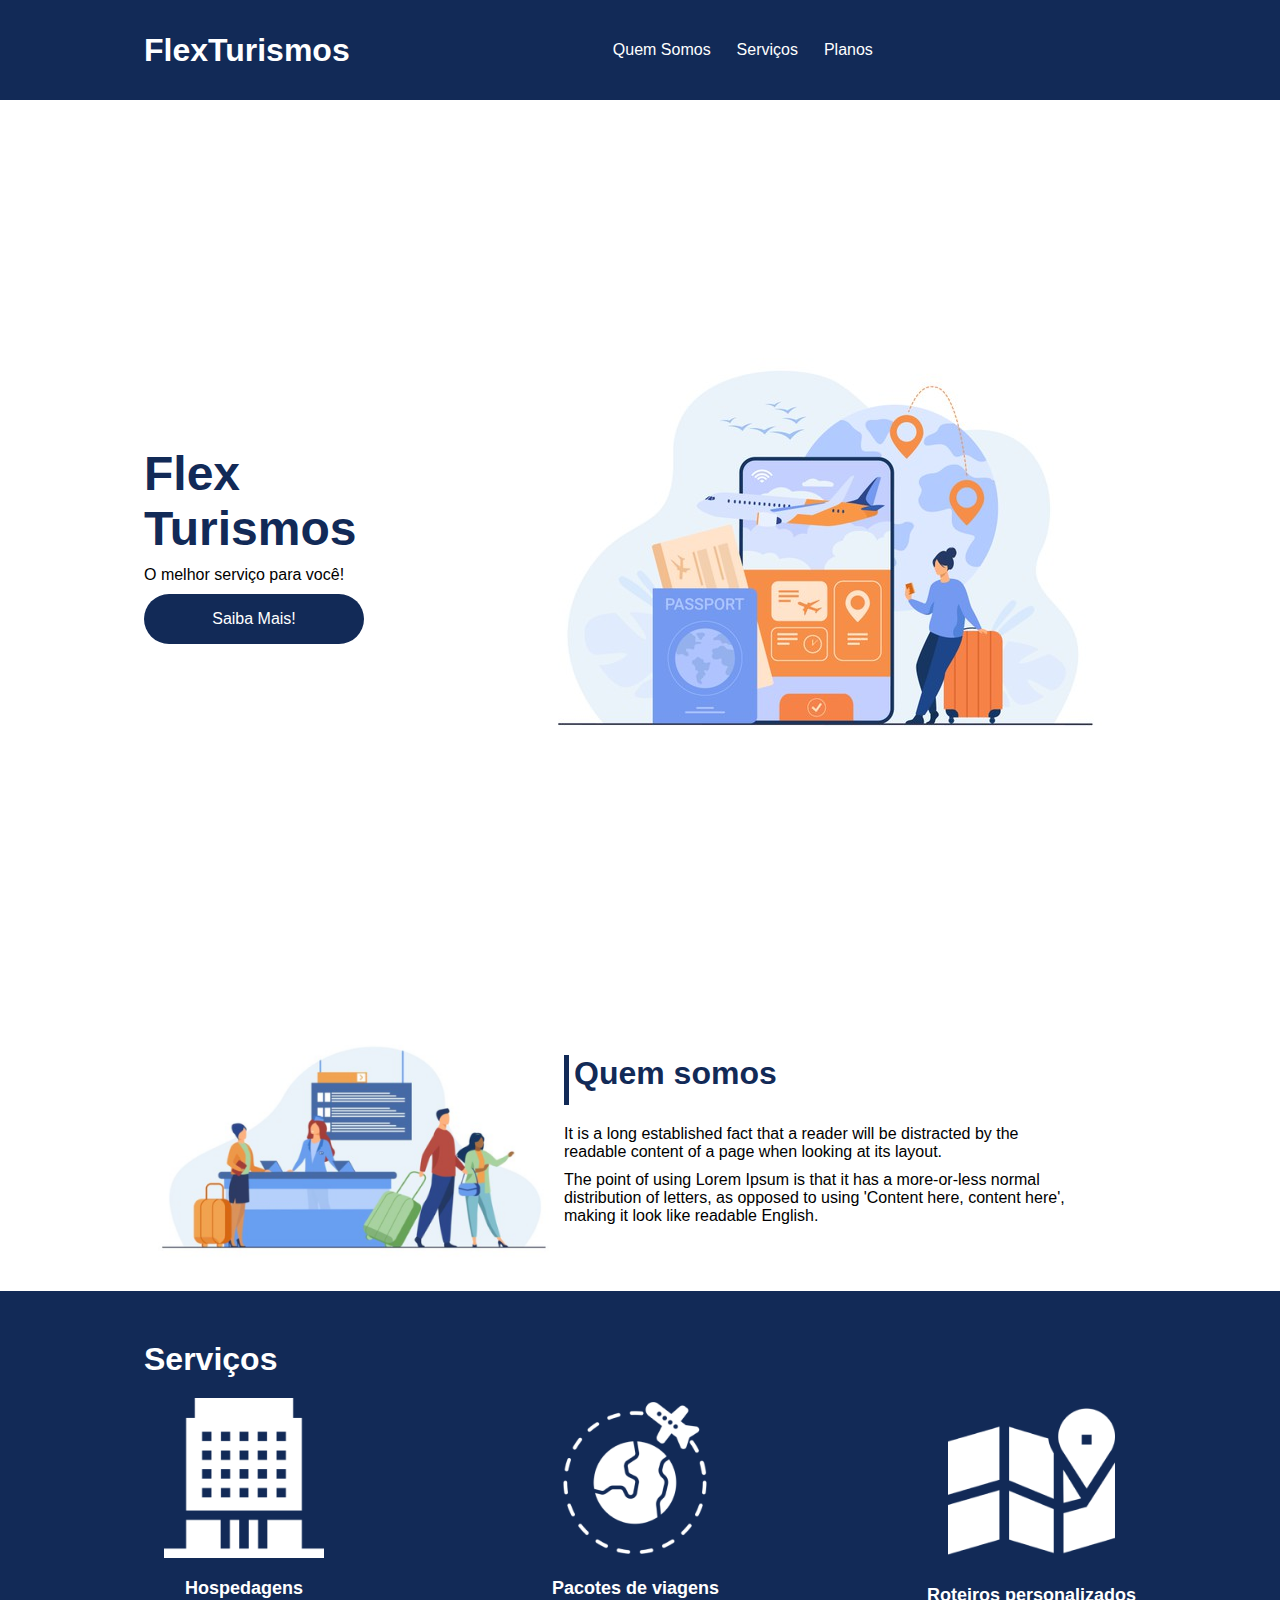
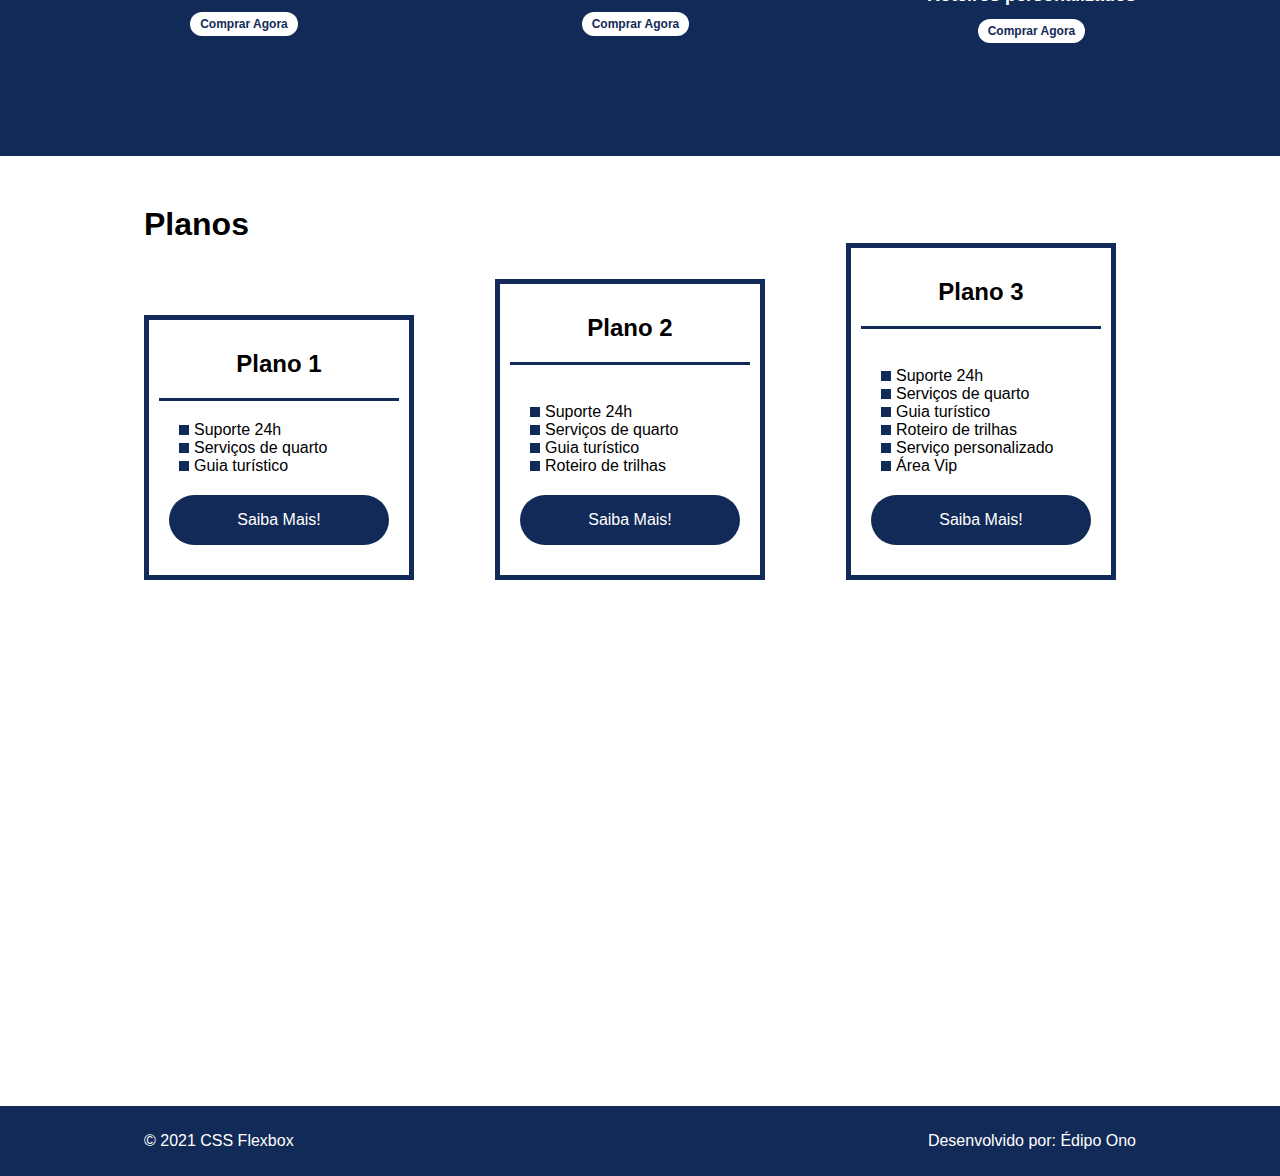
<file: Projeto/project-flexbox-dio-master/flex-projeto/index.html>
<!DOCTYPE html>
<html lang="pt-br">
<head>
    <meta charset="UTF-8">
    <meta name="viewport" content="width=device-width, initial-scale=1.0">
    <title>Flex Turismos</title>
    <link rel="stylesheet" href="./style.css">
</head>
<body>
    <header>
        <div class="flex-container menu">
            <div><h1>FlexTurismos</h1></div>
            <ul class="list-items">
                <li><a href="#quem-somos">Quem Somos</a></li>
                <li><a href="#servicos">Serviços</a></li>
                <li><a href="#planos">Planos</a></li>
        </div>
        </ul>
    </header>

    <div class="flex-container apresentacao">
        <div class="texto-apresentacao">
            <h1>Flex <br>Turismos</h1>
            <p>O melhor serviço para você!</p>
            <a href="" class="btn">Saiba Mais!</a>
        </div>

        <div>
            <div><img src="./images/0-main.png" alt="banner de apresentação"></div>
        </div>
    </div>

    <div class="flex-container" id="quem-somos">
        <div>
            <h2>Quem somos</h2>
            <p>It is a long established fact that a reader will be distracted by the readable content of a page when looking at its layout. </p>
            <p>The point of using Lorem Ipsum is that it has a more-or-less normal distribution of letters, as opposed to using 'Content here, content here', making it look like readable English.</p>
        </div>

        <div>
            <img src="./images/1-quem-somos.png" alt="balcão de atendimento">
        </div>
    </div>

    <div class="container-externo">
        <div class="flex-container" id="servicos">
            <div>
                <h2>Serviços</h2>
            </div>

            <div class="list-servicos">
                <div class="item-servico">
                    <div><img src="./images/icon-2.png" alt="hospedagens"></div>
                    <p>Hospedagens</p>
                    <a href="#">Comprar Agora</a>
                </div>

                <div class="item-servico">
                    <div><img src="./images/icon-1.png" alt="pacote de viagens"></div>
                    <p>Pacotes de viagens</p>
                    <a href="#">Comprar Agora</a>
                </div>

                <div class="item-servico">
                    <div><img src="./images/icon-3.png" alt="roteiros personalizados"></div>
                    <p>Roteiros personalizados</p>
                    <a href="#">Comprar Agora</a>
                </div>

            </div>
        </div>
    </div>
    <div class="flex-container" id="planos">

        <div><h2>Planos</h2></div>

        <div class="list-planos"> 
            <div class="item-plano">
                <h3>Plano 1</h3>
                <ul>
                    <li>Suporte 24h</li>
                    <li>Serviços de quarto</li>
                    <li>Guia turístico</li>
                </ul>
                <a href="#" class="btn">Saiba Mais!</a>
            </div>

            <div class="item-plano">
                <h3>Plano 2</h3>
                <br>
                <ul>
                    <li>Suporte 24h</li>
                    <li>Serviços de quarto</li>
                    <li>Guia turístico</li>
                    <li>Roteiro de trilhas</li>
                </ul>
                <a href="#" class="btn">Saiba Mais!</a>
            </div>

            <div class="item-plano">
                <h3>Plano 3</h3>
                <br>
                <ul>
                    <li>Suporte 24h</li>
                    <li>Serviços de quarto</li>
                    <li>Guia turístico</li>
                    <li>Roteiro de trilhas</li>
                    <li>Serviço personalizado</li>
                    <li>Área Vip</li>
                </ul>
                <a href="#" class="btn">Saiba Mais!</a>
            </div>
       </div> 
    </div>

    <footer>
        <div class="flex-container footer">
            <p>&copy; 2021 CSS Flexbox</p>
            <p>Desenvolvido por: Édipo Ono</p>
        </div>
    </footer>
</body>
</html>
</file>
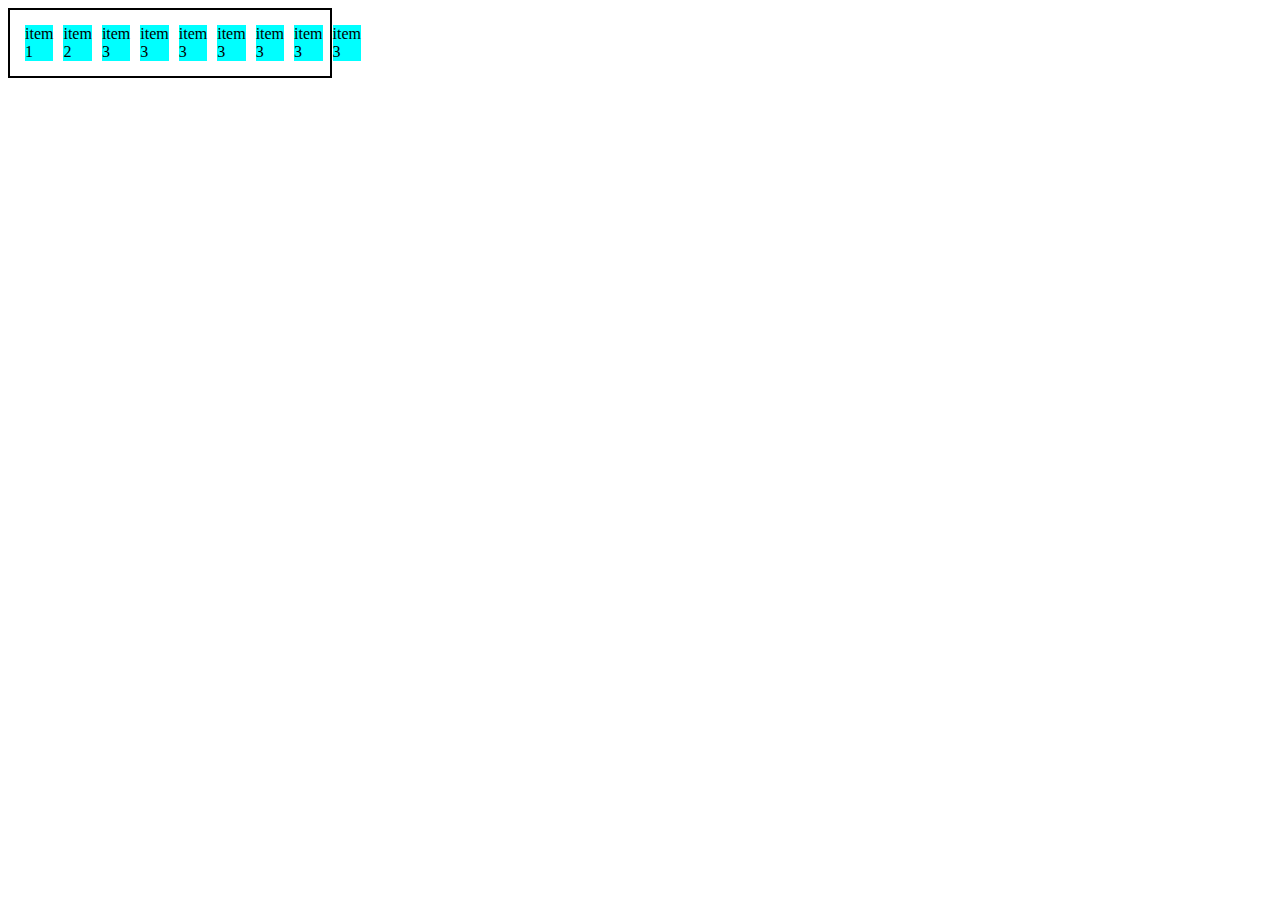
<file: 0-display-flex.html>
<!DOCTYPE html>
<html lang="en">
<head>
    <meta charset="UTF-8">
    <meta http-equiv="X-UA-Compatible" content="IE=edge">
    <meta name="viewport" content="width=device-width, initial-scale=1.0">
    <title>Fundamentos - display flex</title>
    <style>
        .flex{
            max-width: 300px;
            padding: 10px;
            border: 2px solid black;
            display: flex;
        }

        .item{
            background-color: aqua;
            margin: 5px;
        }
    </style>
</head>
<body>
    <div class="flex">
        <div class="item">item 1</div>
        <div class="item">item 2</div>
        <div class="item">item 3</div>
        <div class="item">item 3</div>
        <div class="item">item 3</div>
        <div class="item">item 3</div>
        <div class="item">item 3</div>
        <div class="item">item 3</div>
        <div class="item">item 3</div>
    </div>
</body>
</html>
</file>
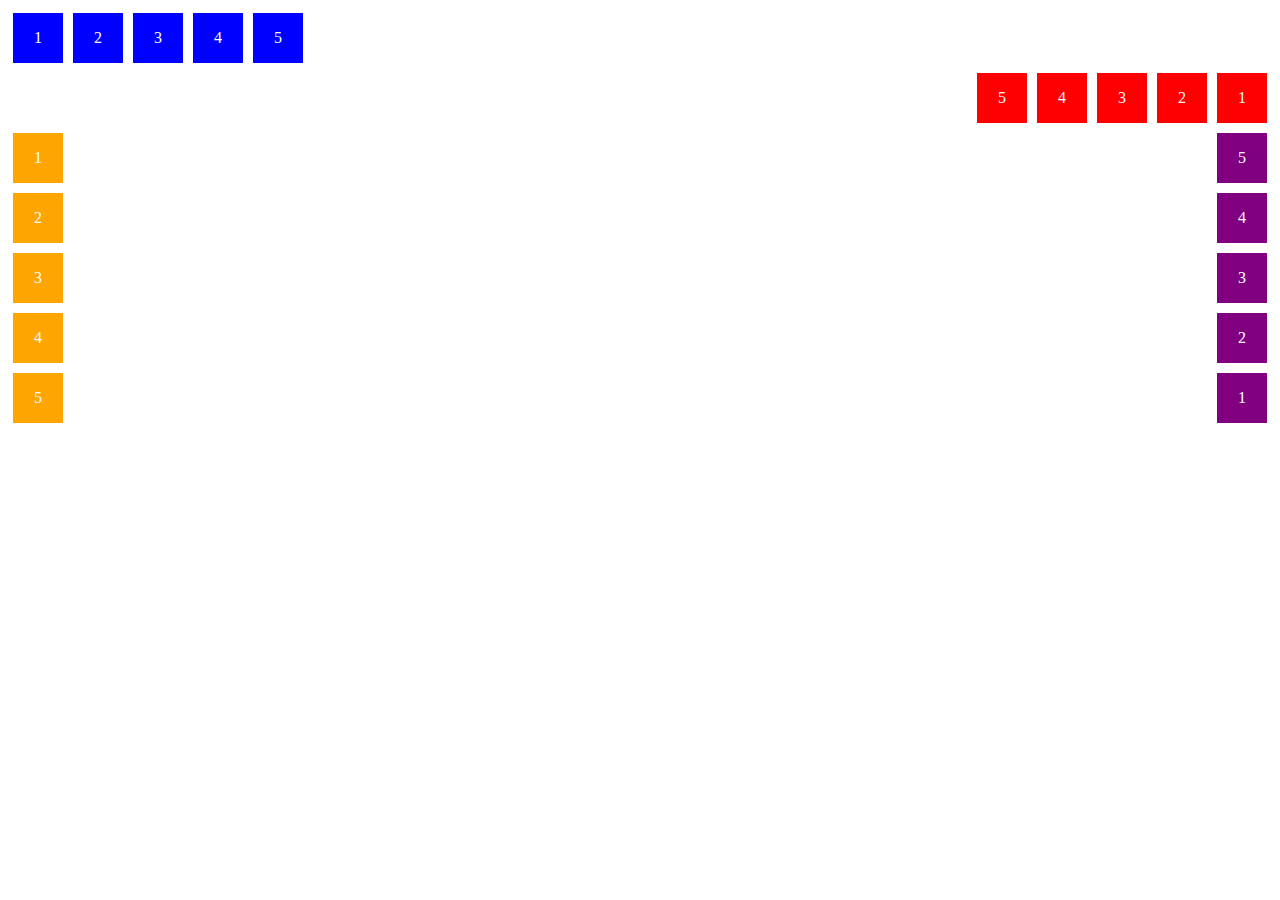
<file: 1-flex-direction.html>
<!DOCTYPE html>
<html lang="en">
<head>
    <meta charset="UTF-8">
    <meta http-equiv="X-UA-Compatible" content="IE=edge">
    <meta name="viewport" content="width=device-width, initial-scale=1.0">
    <title>Fundamento - Flex Direction</title>
    
    <style>
        .flex-container{
            margin: 0;
            padding: 0;
            display: flex;
            list-style: none;
        }

        .flex-item{
            background: blue;
            height: 50px;
            width: 50px;
            line-height: 50px;
            color: white;
            text-align: center;
            margin: 5px;
        }

        .row{
            flex-direction: row;
        }
        
        .row-reverse{
            flex-direction: row-reverse;
        }

        .row-reverse li{
            background-color: red;
        }

        .columm{
            float: left;
            flex-direction: column;
        }

        .columm li{
            background: orange;
        }

        .columm-reverse{
            float: right;
            flex-direction: column-reverse;
        }

        .columm-reverse li{
            background: purple;
        }

    </style>
</head>
<body>
    <ul class="flex-container row">
    <li class="flex-item">1</li>
    <li class="flex-item">2</li>
    <li class="flex-item">3</li>
    <li class="flex-item">4</li>
    <li class="flex-item">5</li>
    </ul>

    <ul class="flex-container row-reverse">
        <li class="flex-item">1</li>
        <li class="flex-item">2</li>
        <li class="flex-item">3</li>
        <li class="flex-item">4</li>
        <li class="flex-item">5</li>
        </ul>

    <ul class="flex-container columm">
    <li class="flex-item">1</li>
    <li class="flex-item">2</li>
    <li class="flex-item">3</li>
    <li class="flex-item">4</li>
    <li class="flex-item">5</li>
    </ul>
    
    <ul class="flex-container columm-reverse">
        <li class="flex-item">1</li>
        <li class="flex-item">2</li>
        <li class="flex-item">3</li>
        <li class="flex-item">4</li>
        <li class="flex-item">5</li>
        </ul>  
</body>
</html>
</file>
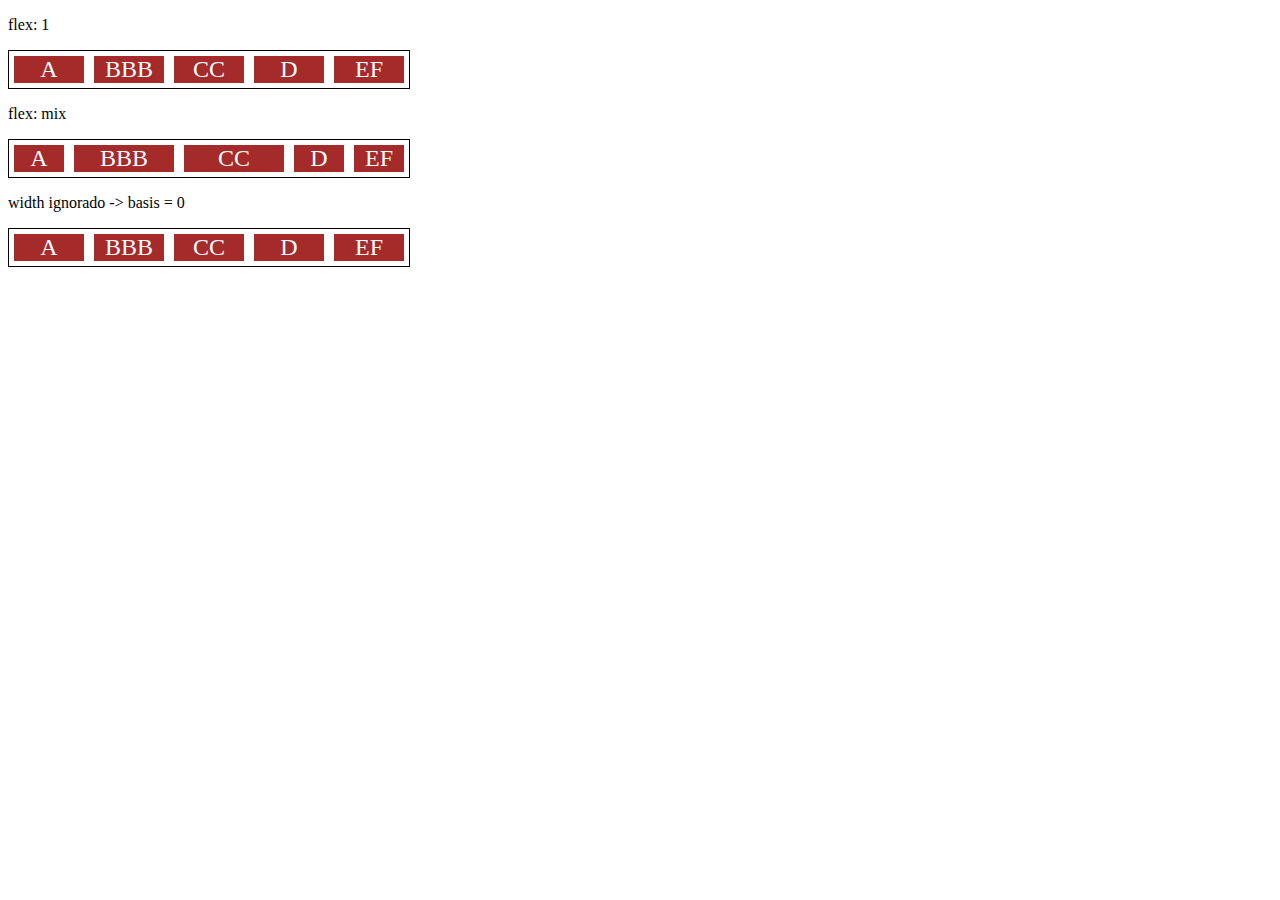
<file: 10-flex.html>
<!DOCTYPE html>
<html lang="en">
<head>
    <meta charset="UTF-8">
    <meta http-equiv="X-UA-Compatible" content="IE=edge">
    <meta name="viewport" content="width=device-width, initial-scale=1.0">
    <title>Fundamentos - flex</title>
    <style>
        .flex-container{
            display: flex;
            border: 1px solid black;
            max-width: 400px;
            margin-bottom: 10px;
        }

        .item{
            background-color: brown;
            color: white;
            font-size: 24px;
            text-align: center;
            margin: 5px;
        }

        .flex-1{
            flex: 1;
            /* grow = 1, shrink = 1, basis = 0 */
        }

        .largura{
            width: 200px;
            /* min-width: 250px; */
        }

        .flex-2{
            flex: 2;
            /* grow = 2, shrink = 1, basis = 0 */
        }
    </style>
</head>
<body>
    <p>flex: 1</p>
    <div class="flex-container">
        <div class="item flex-1">A</div>
        <div class="item flex-1">BBB</div>
        <div class="item flex-1">CC</div>
        <div class="item flex-1">D</div>
        <div class="item flex-1">EF</div>
    </div>

    <p>flex: mix</p>
    <div class="flex-container">
        <div class="item flex-1">A</div>
        <div class="item flex-2">BBB</div>
        <div class="item flex-2">CC</div>
        <div class="item flex-1">D</div>
        <div class="item flex-1">EF</div>
    </div>

    <p>width ignorado -> basis = 0</p>

    <div class="flex-container">
        <div class="item flex-1 largura">A</div>
        <div class="item flex-1 largura">BBB</div>
        <div class="item flex-1 largura">CC</div>
        <div class="item flex-1 largura">D</div>
        <div class="item flex-1 largura">EF</div>
    </div>
</body>
</html>
</file>
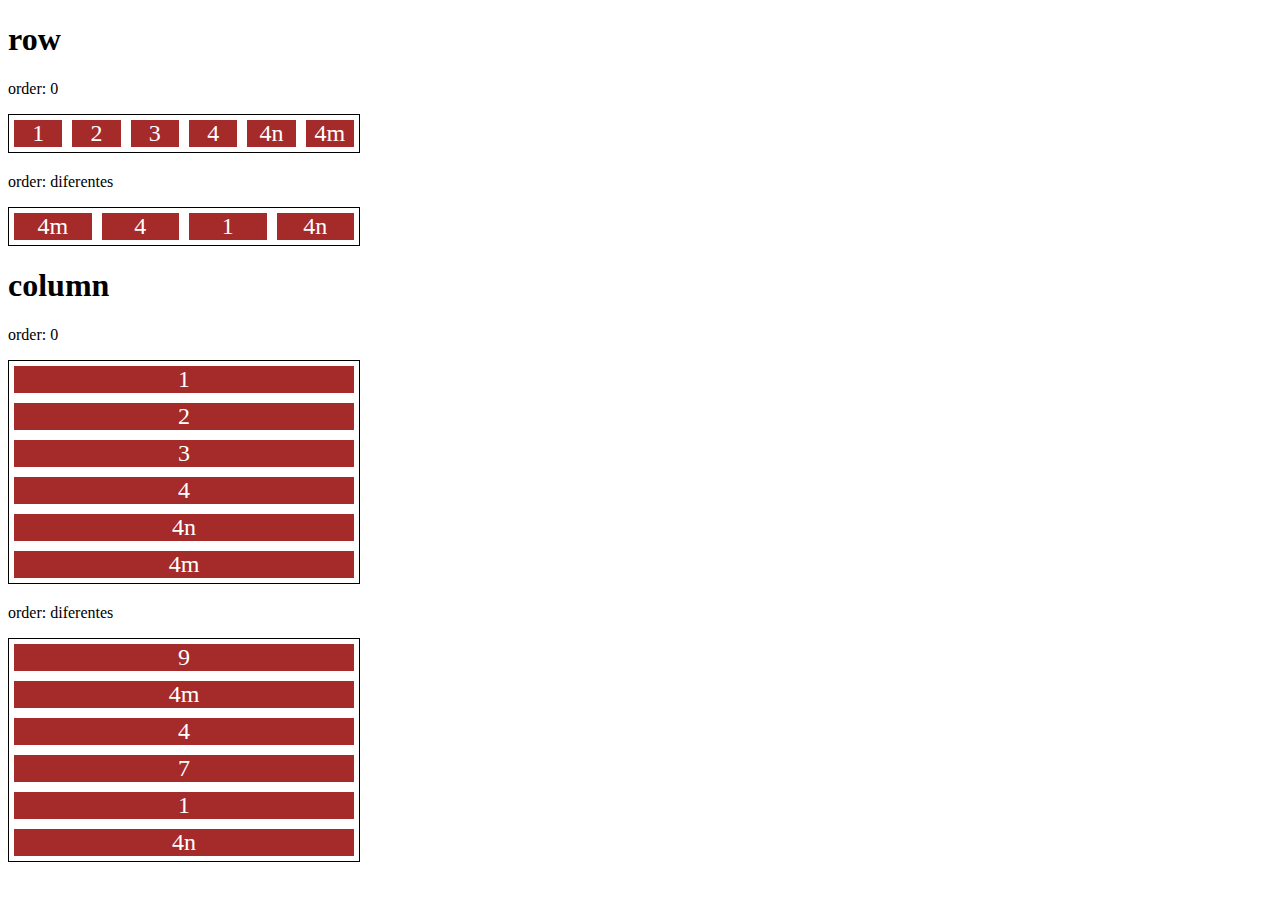
<file: 11-order.html>
<!DOCTYPE html>
<html lang="en">
<head>
    <meta charset="UTF-8">
    <meta http-equiv="X-UA-Compatible" content="IE=edge">
    <meta name="viewport" content="width=device-width, initial-scale=1.0">
    <title>Fundamentos - order</title>
    
    <style>
        .flex-container{
            display: flex;
            max-width: 350px;
            border: 1px solid black;
            margin-bottom: 20px;
        }

        .item{
            flex: 1;
            background-color: brown;
            color: white;
            text-align: center;
            font-size: 24px;
            margin: 5px;
        }

        .o1{
            order: 1;
        }

        .o2{
            order: 2;
        }

        .o3{
            order: 3;
        }

        .o4{
            order: 4;
        }

        .direction{
            flex-direction: column;
        }
    </style>
</head>
<body>
    <h1>row</h1>
    <p>order: 0</p>
    <div class="flex-container">
        <div class="item">1</div>
        <div class="item">2</div>
        <div class="item">3</div>
        <div class="item">4</div>
        <div class="item">4n</div>
        <div class="item">4m</div>
    </div>

    <p>order: diferentes</p>
    <div class="flex-container">
        <div class="item o3">1</div>
        <div class="item o2">4</div>
        <div class="item o3">4n</div>
        <div class="item o1">4m</div>
    </div>

    <h1>column</h1>
    <p>order: 0</p>
    <div class="flex-container direction">
        <div class="item">1</div>
        <div class="item">2</div>
        <div class="item">3</div>
        <div class="item">4</div>
        <div class="item">4n</div>
        <div class="item">4m</div>
    </div>

    <p>order: diferentes</p>
    <div class="flex-container direction">
        <div class="item o3">7</div>
        <div class="item o1">9</div>
        <div class="item o3">1</div>
        <div class="item o2">4</div>
        <div class="item o3">4n</div>
        <div class="item o1">4m</div>
    </div>
</body>
</html>
</file>
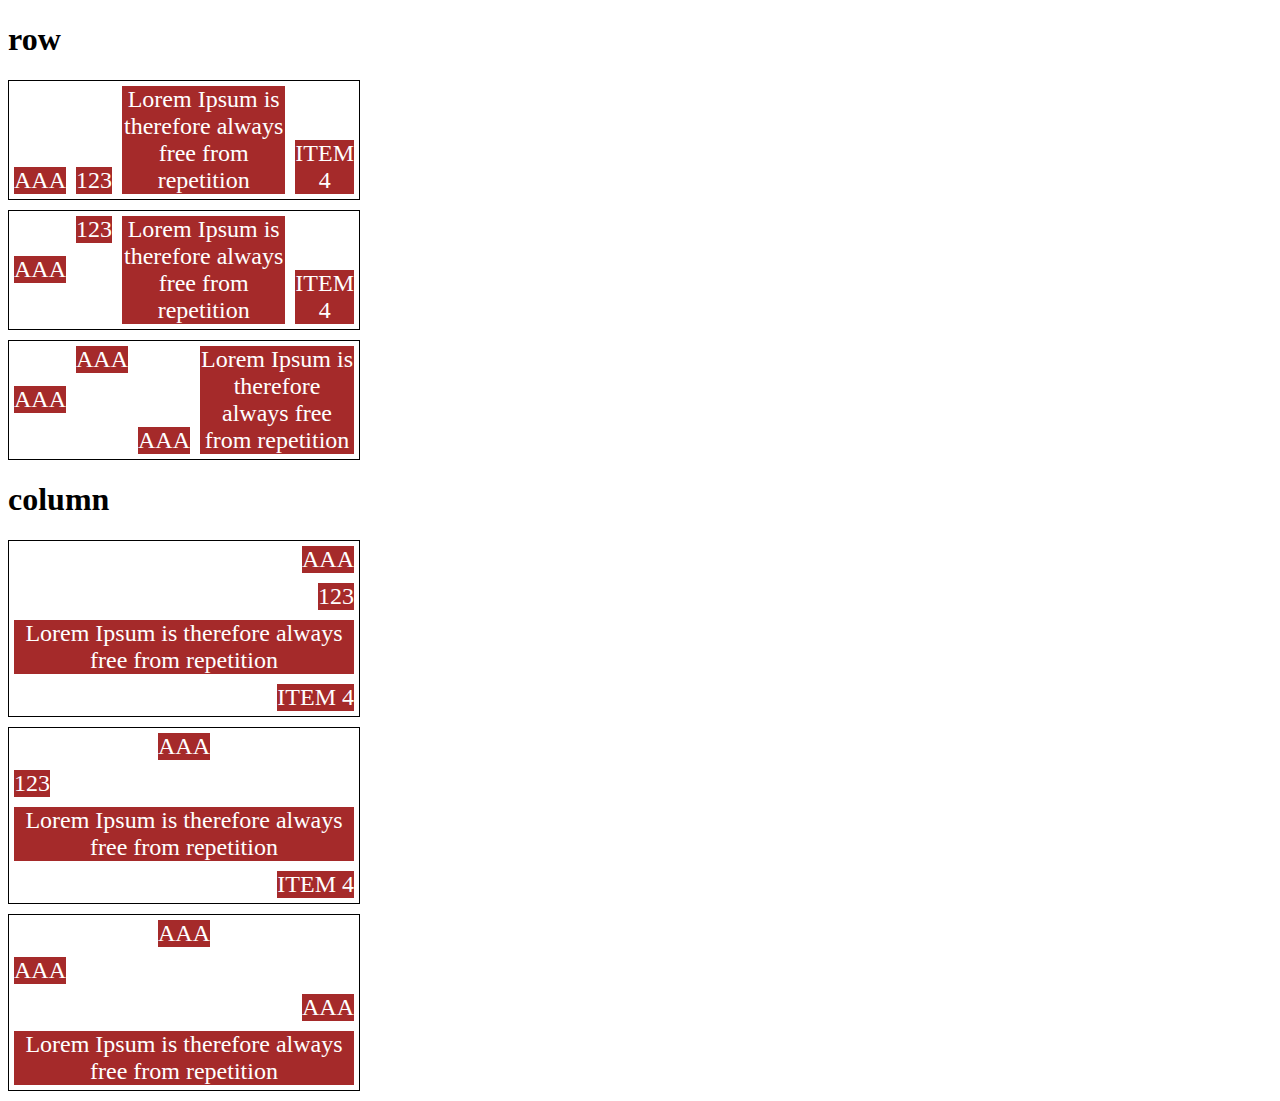
<file: 13-align-self.html>
<!DOCTYPE html>
<html lang="en">
<head>
    <meta charset="UTF-8">
    <meta http-equiv="X-UA-Compatible" content="IE=edge">
    <meta name="viewport" content="width=device-width, initial-scale=1.0">
    <title>Fundamentos - align self</title>

    <style>
        .flex-container{
            max-width: 350px;
            border: 1px solid;
            margin-bottom: 10px;
            display: flex;
            /* align-items: center; */
        }

        .align-container{
            align-items: flex-end;
        }

        .item{
            background-color: brown;
            color: white;
            font-size: 24px;
            text-align: center;
            margin: 5px;
        }

        .center{
            align-self: center;
        }

        .start{
            align-self: flex-start;
        }

        .end{
            align-self: flex-end;
        }

        .basline{
            align-self: baseline;
        }

        .stretch{
            align-self: stretch;
        }

        .auto{
            align-self: auto;
        }

        .direction{
            flex-direction: column;
        }
    </style>
</head>
<body>
    <h1>row</h1>
    <section class="flex-container align-container">
        <div class="item auto">AAA</div>
        <div class="item auto">123</div>
        <div class="item auto">Lorem Ipsum is therefore always free from repetition</div>
        <div class="item auto">ITEM 4</div>
    </section>

    <section class="flex-container">
        <div class="item center">AAA</div>
        <div class="item start">123</div>
        <div class="item stretch">Lorem Ipsum is therefore always free from repetition</div>
        <div class="item end">ITEM 4</div>
    </section>

    <section class="flex-container">
        <div class="item center">AAA</div>
        <div class="item start">AAA</div>
        <div class="item end">AAA</div>
        <div class="item stretch">Lorem Ipsum is therefore always free from repetition</div>
    </section>

    <h1>column</h1>
    <section class="flex-container align-container direction">
        <div class="item auto">AAA</div>
        <div class="item auto">123</div>
        <div class="item auto">Lorem Ipsum is therefore always free from repetition</div>
        <div class="item auto">ITEM 4</div>
    </section>

    <section class="flex-container direction">
        <div class="item center">AAA</div>
        <div class="item start">123</div>
        <div class="item stretch">Lorem Ipsum is therefore always free from repetition</div>
        <div class="item end">ITEM 4</div>
    </section>

    <section class="flex-container direction">
        <div class="item center">AAA</div>
        <div class="item start">AAA</div>
        <div class="item end">AAA</div>
        <div class="item stretch">Lorem Ipsum is therefore always free from repetition</div>
    </section>
</body>
</html>
</file>
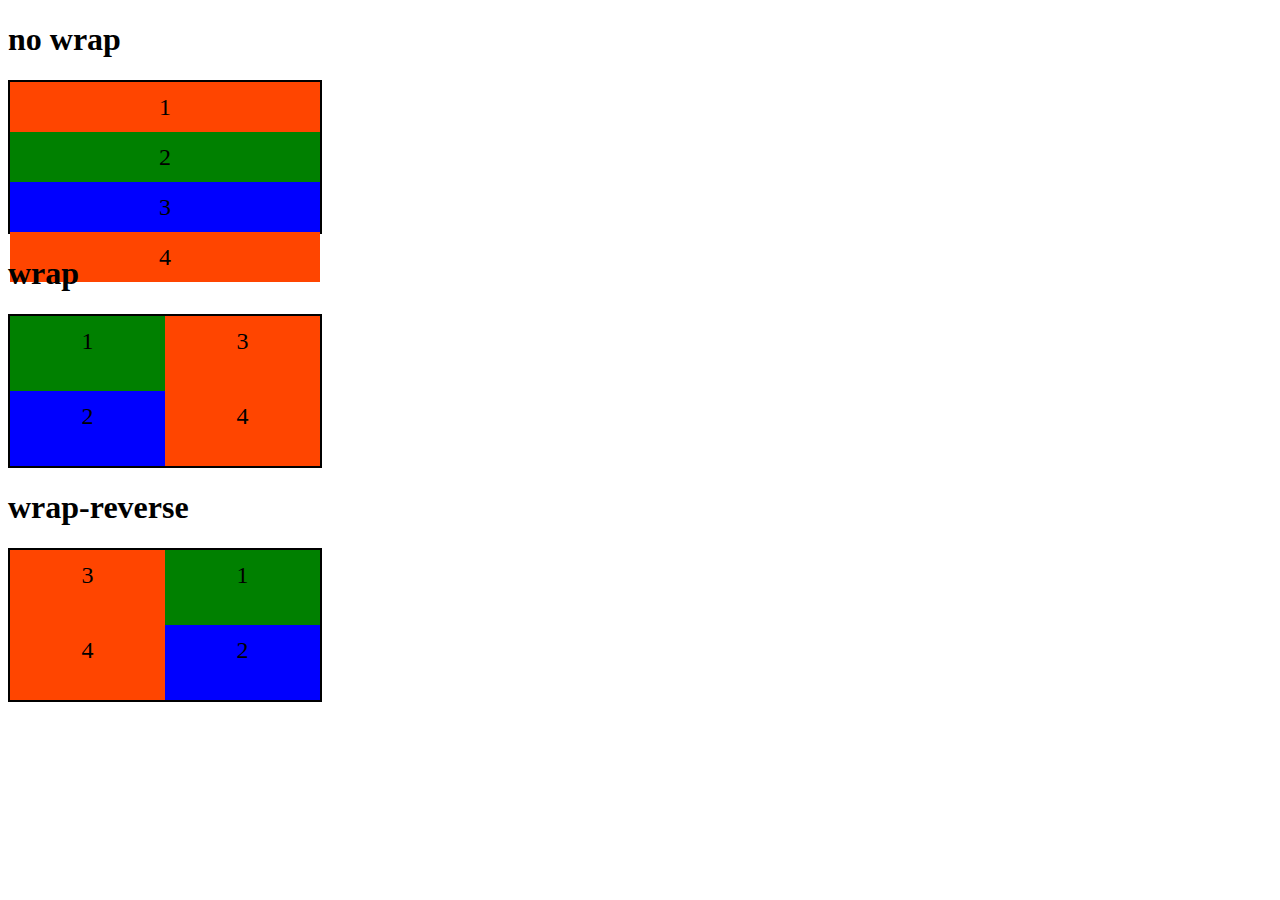
<file: 2-flex-wrap.html>
<!DOCTYPE html>
<html lang="en">
<head>
    <meta charset="UTF-8">
    <meta http-equiv="X-UA-Compatible" content="IE=edge">
    <meta name="viewport" content="width=device-width, initial-scale=1.0">
    <title>Fundamentos - flex wrap</title>

    <style>
        .flex-container{
            display: flex;
            height: 150px;
            border: 2px solid black;
            max-width: 310px;
            flex-direction: column;
        }

        .item{
            font-size: 24px;
            height: 50%;
            text-align: center;
            min-width: 100px;
            line-height: 50px;
        }

        .nowrap{
            flex-wrap: nowrap;
        }

        .wrap{
            flex-wrap: wrap;
        }

        .wrap-reverse{
            flex-wrap: wrap-reverse;
        }

        .blue{
            background-color: blue;
        }

        .green{
            background-color: green;
        }

        .orange{
            background-color: orangered;
        }
    </style>
</head>
<body>
    <h1>no wrap</h1>

    <div class="flex-container nowrap">
        <div class="item orange">1</div>
        <div class="item green">2</div>
        <div class="item blue">3</div>
        <div class="item orange">4</div>
    </div>

    <h1>wrap</h1>

    <div class="flex-container wrap">
        <div class="item green">1</div>
        <div class="item blue">2</div>
        <div class="item orange">3</div>
        <div class="item orange">4</div>
    </div>

    <h1>wrap-reverse</h1>

    <div class="flex-container wrap-reverse">
        <div class="item green">1</div>
        <div class="item blue">2</div>
        <div class="item orange">3</div>
        <div class="item orange">4</div>
    </div>
</body>
</html>
</file>
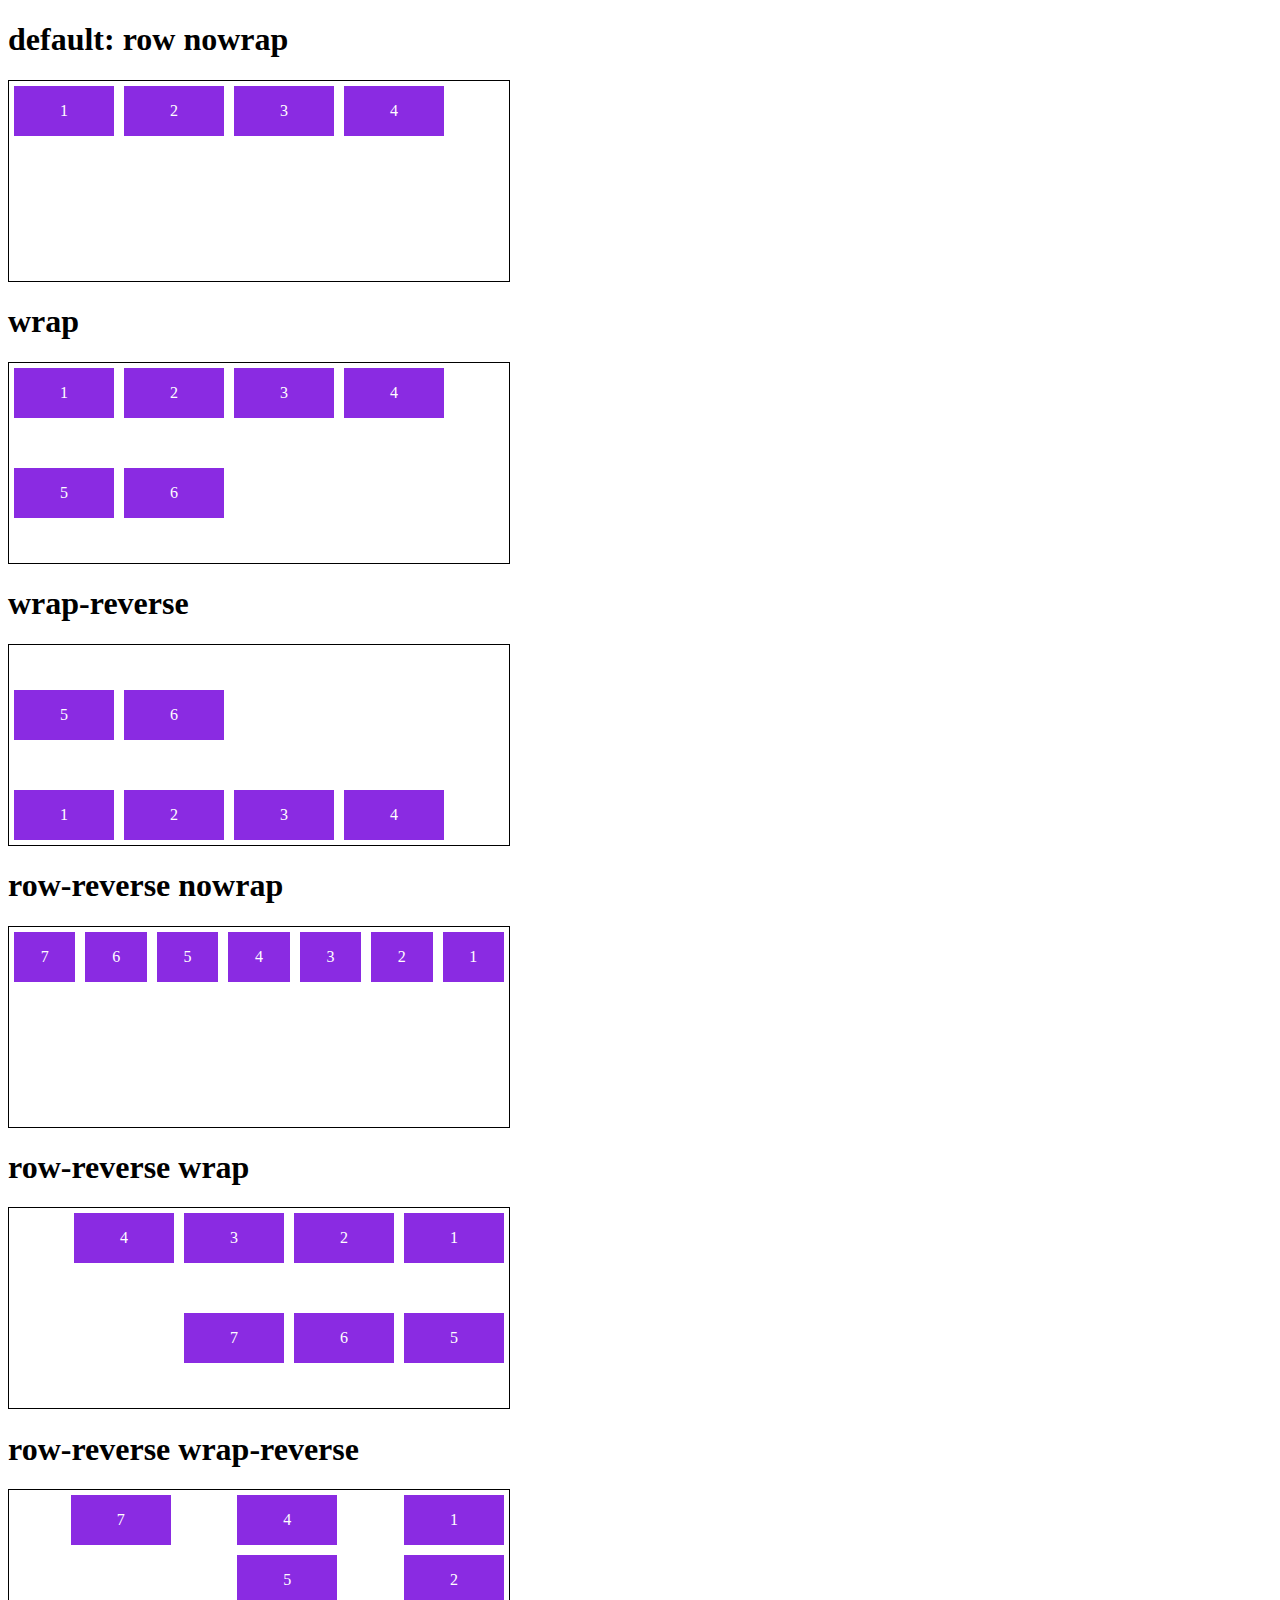
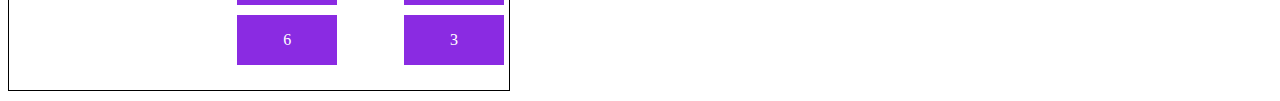
<file: 3-flex-flow.html>
<!DOCTYPE html>
<html lang="en">
<head>
    <meta charset="UTF-8">
    <meta http-equiv="X-UA-Compatible" content="IE=edge">
    <meta name="viewport" content="width=device-width, initial-scale=1.0">
    <title>Fundamentos - flex flow</title>

    <style>
        .flex-container{
            display: flex;
            border: 1px solid black;
            max-width: 500px;
            margin-bottom: 10px;
            height: 200px;
        }

        .default{
            flex-flow: row nowrap;
        }

        .wrap{
            flex-flow: row wrap;
        }

        .wrap-reverse{
            flex-flow: row wrap-reverse;
        }

        .r-nowrap{
            flex-flow: row-reverse nowrap;
        }

        .r-wrap{
            flex-flow: row-reverse wrap;
        }

        .rr-wrap{
            flex-flow: column wrap-reverse;
        }

        .item{
            background-color: blueviolet;
            margin: 5px;
            color: white;
            text-align: center;
            width: 100px;
            height: 50px;
            line-height: 50px;
        }
    </style>
</head>
<body>
    <h1>default: row nowrap</h1>
    <div class="flex-container default">
        <div class="item">1</div>
        <div class="item">2</div>
        <div class="item">3</div>
        <div class="item">4</div>
    </div>

    <h1>wrap</h1>
    <div class="flex-container wrap">
        <div class="item">1</div>
        <div class="item">2</div>
        <div class="item">3</div>
        <div class="item">4</div>
        <div class="item">5</div>
        <div class="item">6</div>
    </div>

    <h1>wrap-reverse</h1>
    <div class="flex-container wrap-reverse">
        <div class="item">1</div>
        <div class="item">2</div>
        <div class="item">3</div>
        <div class="item">4</div>
        <div class="item">5</div>
        <div class="item">6</div>
    </div>

    <h1>row-reverse nowrap</h1>
    <div class="flex-container r-nowrap">
        <div class="item">1</div>
        <div class="item">2</div>
        <div class="item">3</div>
        <div class="item">4</div>
        <div class="item">5</div>
        <div class="item">6</div>
        <div class="item">7</div>
    </div>

    <h1>row-reverse wrap</h1>
    <div class="flex-container r-wrap">
        <div class="item">1</div>
        <div class="item">2</div>
        <div class="item">3</div>
        <div class="item">4</div>
        <div class="item">5</div>
        <div class="item">6</div>
        <div class="item">7</div>
    </div>

    <h1>row-reverse wrap-reverse</h1>
    <div class="flex-container rr-wrap">
        <div class="item">1</div>
        <div class="item">2</div>
        <div class="item">3</div>
        <div class="item">4</div>
        <div class="item">5</div>
        <div class="item">6</div>
        <div class="item">7</div>
    </div>
</body>
</html>
</file>
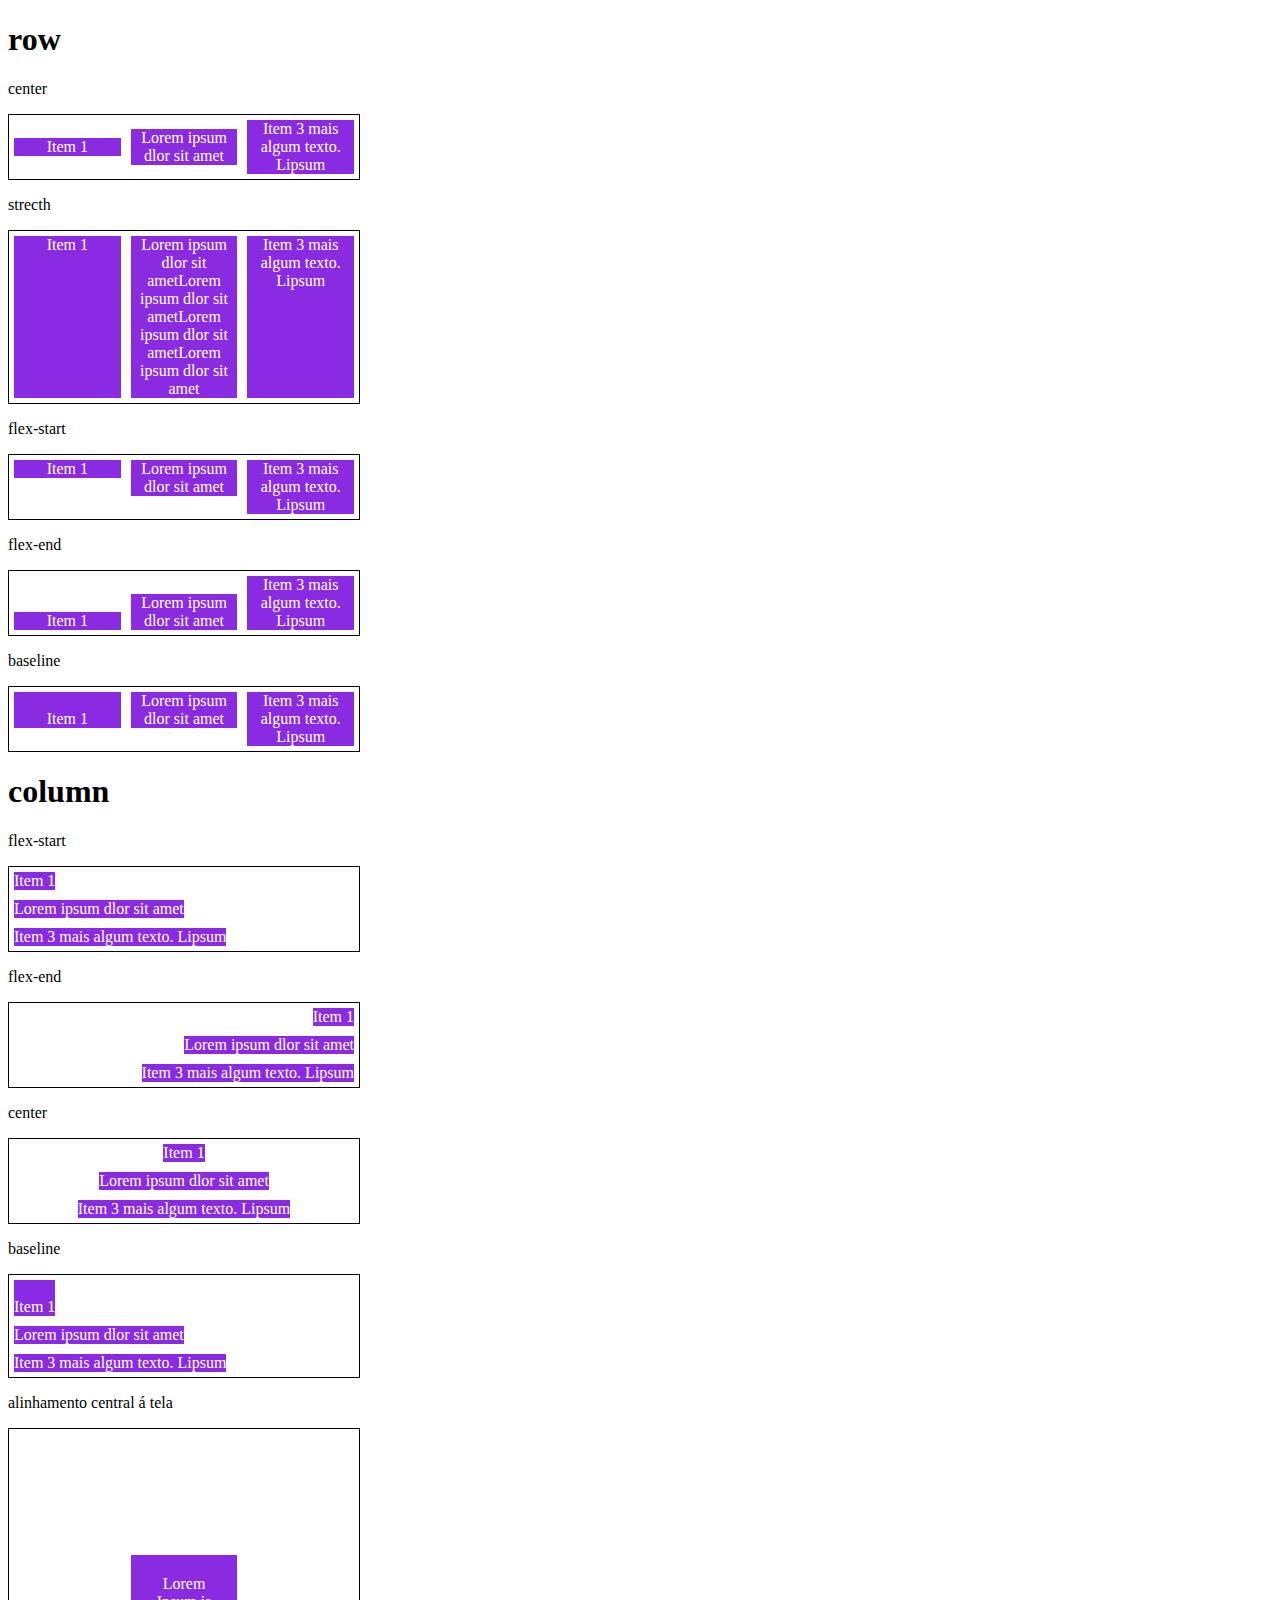
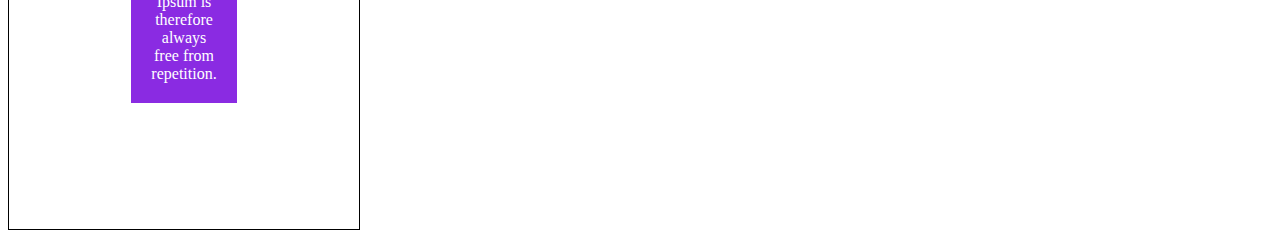
<file: 5-align-itens.html>
<!DOCTYPE html>
<html lang="en">
<head>
    <meta charset="UTF-8">
    <meta http-equiv="X-UA-Compatible" content="IE=edge">
    <meta name="viewport" content="width=device-width, initial-scale=1.0">
    <title>Fundamentos - align itens</title>

    <style>
        .container{
            max-width: 350px;
            border: 1px solid black;
            display: flex;
        }

        .item{
            background-color: blueviolet;
            margin: 5px;
            color: white;
            text-align: center;
            flex: 1;
        }

        .flex{
            flex: 1;
        }

        .center{
            align-items: center;
        }

        .strecth{
            align-items: stretch;
        }

        .start{
            align-items: flex-start;
        }

        .end{
            align-items: flex-end;
        }

        .baseline{
            align-items: baseline;
        }

        .column{flex-direction: column;}

        .central{
            height: 400px;
            justify-content: center;
        }

        .central .item{
            flex: 0;
            padding: 20px;
        }
    </style>
</head>
<body>
    <h1>row</h1>
    <p>center</p>
    <section class="container center flex">
        <div class="item">Item 1</div>
        <div class="item">Lorem ipsum dlor sit amet</div>
        <div class="item">Item 3 mais algum texto. Lipsum</div>
    </section>

    <p>strecth</p>
    <section class="container strecth">
        <div class="item">Item 1</div>
        <div class="item">Lorem ipsum dlor sit ametLorem ipsum dlor sit ametLorem ipsum dlor sit ametLorem ipsum dlor sit amet</div>
        <div class="item">Item 3 mais algum texto. Lipsum</div>
    </section>

    <p>flex-start</p>
    <section class="container start">
        <div class="item">Item 1</div>
        <div class="item">Lorem ipsum dlor sit amet</div>
        <div class="item">Item 3 mais algum texto. Lipsum</div>
    </section>

    <p>flex-end</p>
    <section class="container end">
        <div class="item">Item 1</div>
        <div class="item">Lorem ipsum dlor sit amet</div>
        <div class="item">Item 3 mais algum texto. Lipsum</div>
    </section>

    <p>baseline</p>
    <section class="container baseline">
        <div class="item"><br>Item 1</div>
        <div class="item">Lorem ipsum dlor sit amet</div>
        <div class="item">Item 3 mais algum texto. Lipsum</div>
    </section>

    <h1>column</h1>
    <p>flex-start</p>
    <section class="container start column">
        <div class="item">Item 1</div>
        <div class="item">Lorem ipsum dlor sit amet</div>
        <div class="item">Item 3 mais algum texto. Lipsum</div>
    </section>

    <p>flex-end</p>
    <section class="container end column">
        <div class="item">Item 1</div>
        <div class="item">Lorem ipsum dlor sit amet</div>
        <div class="item">Item 3 mais algum texto. Lipsum</div>
    </section>

    <p>center</p>
    <section class="container center column">
        <div class="item">Item 1</div>
        <div class="item">Lorem ipsum dlor sit amet</div>
        <div class="item">Item 3 mais algum texto. Lipsum</div>
    </section>

    <p>baseline</p>
    <section class="container baseline column">
        <div class="item"><br>Item 1</div>
        <div class="item">Lorem ipsum dlor sit amet</div>
        <div class="item">Item 3 mais algum texto. Lipsum</div>
    </section>

    <p>alinhamento central á tela</p>
    <section class="container central center">
        <div class="item">Lorem Ipsum is therefore always
            free from repetition.</div>
    </section>
</body>
</html>
</file>
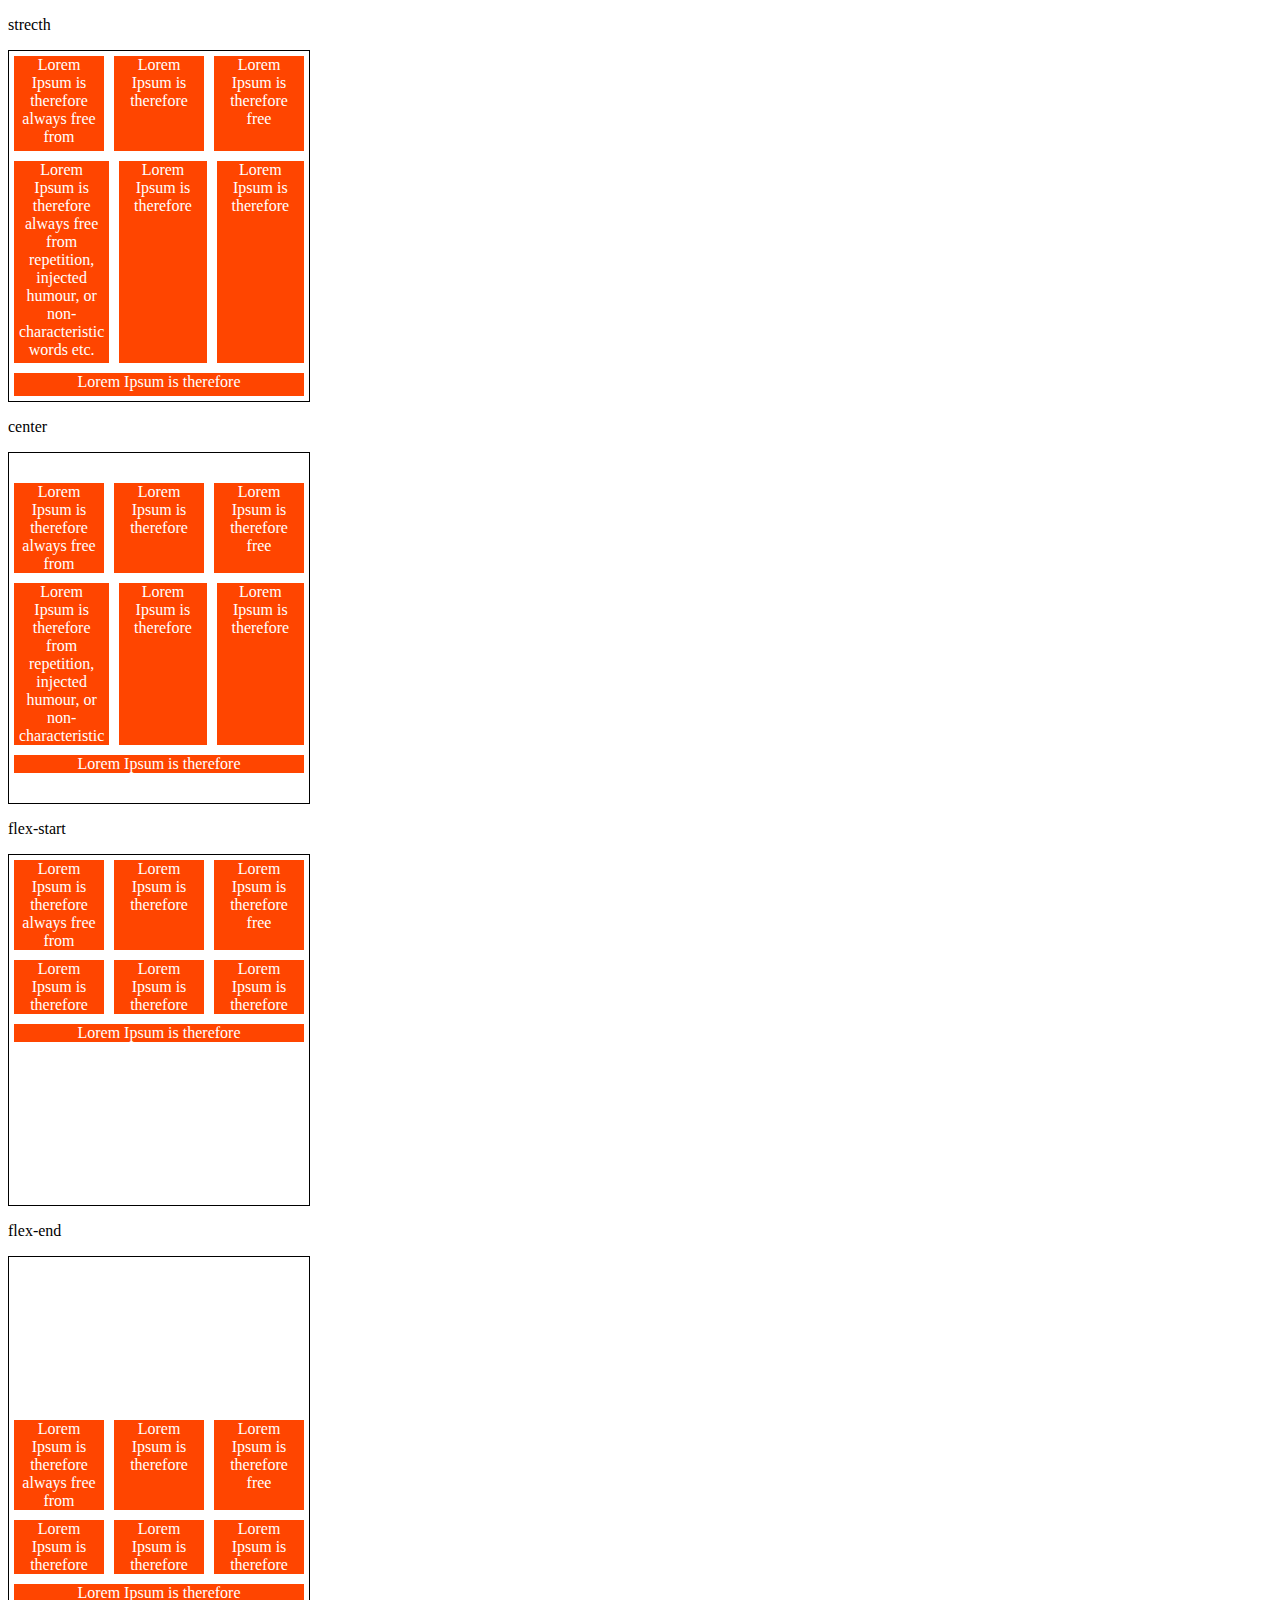
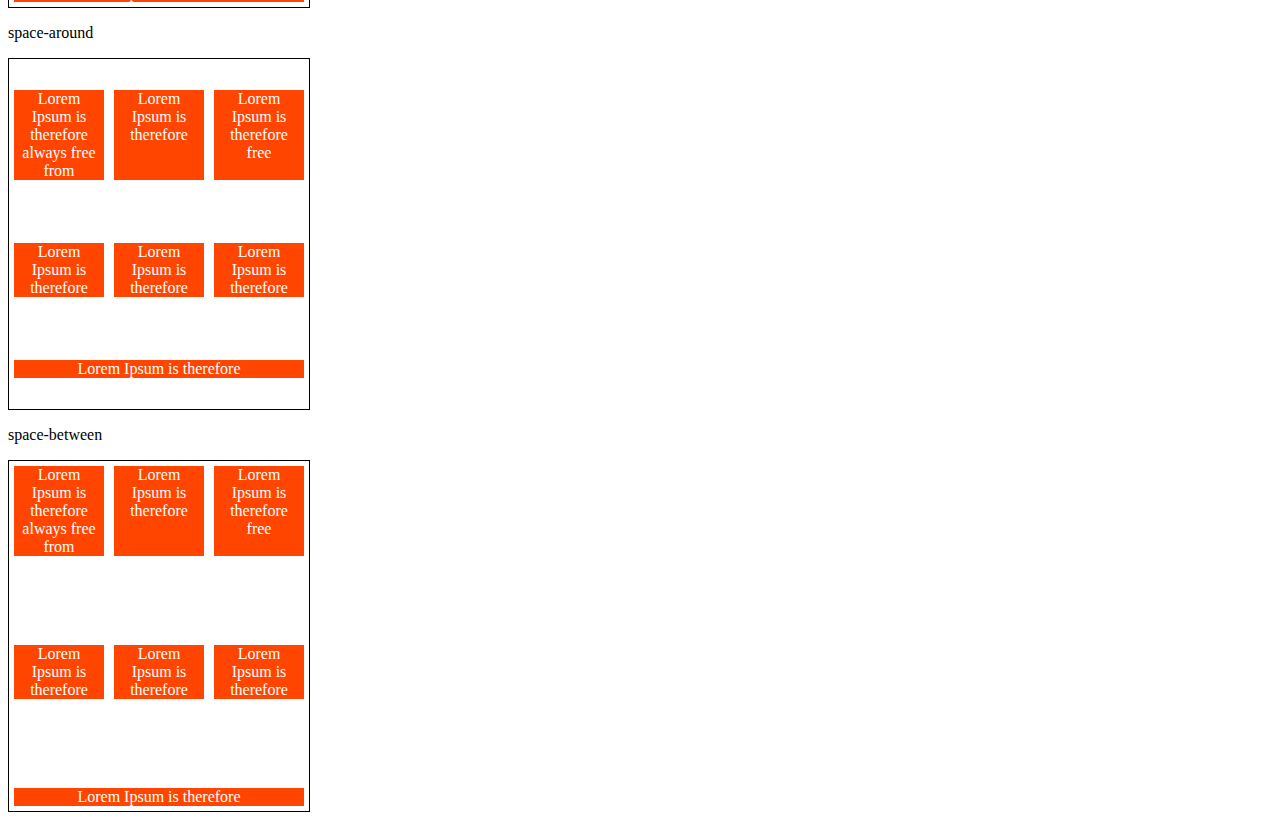
<file: 6-align-content.html>
<!DOCTYPE html>
<html lang="en">
<head>
    <meta charset="UTF-8">
    <meta http-equiv="X-UA-Compatible" content="IE=edge">
    <meta name="viewport" content="width=device-width, initial-scale=1.0">
    <title>Fundamentos - align content</title>
    <style>
        .container{
            height: 350px;
            max-width: 300px;
            display: flex;
            flex-wrap: wrap;
            border: 1px solid black;
        }

        .item{
            background-color: orangered;
            padding: 0 5px;
            margin: 5px;
            flex: 1;
            text-align: center;
            color: white;
        }

        .strecth{
            align-content: stretch;
        }

        .center{
            align-content: center;
        }

        .flex-start{
            align-content: flex-start;
        }

        .flex-end{
            align-content: flex-end;
        }

        .space-around{
            align-content: space-around;
        }

        .space-between{
            align-content: space-between;
        }
    </style>
</head>
<body>
    <p>strecth</p>
    <div class="container stretch">
        <div class="item">Lorem Ipsum is therefore always free from</div>
        <div class="item">Lorem Ipsum is therefore</div>
        <div class="item">Lorem Ipsum is therefore free</div>
        <div class="item">Lorem Ipsum is therefore always free from repetition, injected humour, or non-characteristic words etc.</div>
        <div class="item">Lorem Ipsum is therefore</div>
        <div class="item">Lorem Ipsum is therefore</div>
        <div class="item">Lorem Ipsum is therefore</div>
    </div>

    <p>center</p>
    <div class="container center">
        <div class="item">Lorem Ipsum is therefore always free from</div>
        <div class="item">Lorem Ipsum is therefore</div>
        <div class="item">Lorem Ipsum is therefore free</div>
        <div class="item">Lorem Ipsum is therefore from repetition, injected humour, or non-characteristic</div>
        <div class="item">Lorem Ipsum is therefore</div>
        <div class="item">Lorem Ipsum is therefore</div>
        <div class="item">Lorem Ipsum is therefore</div>
    </div>

    <p>flex-start</p>
    <div class="container flex-start">
        <div class="item">Lorem Ipsum is therefore always free from</div>
        <div class="item">Lorem Ipsum is therefore</div>
        <div class="item">Lorem Ipsum is therefore free</div>
        <div class="item">Lorem Ipsum is therefore</div>
        <div class="item">Lorem Ipsum is therefore</div>
        <div class="item">Lorem Ipsum is therefore</div>
        <div class="item">Lorem Ipsum is therefore</div>
    </div>

    <p>flex-end</p>
    <div class="container flex-end">
        <div class="item">Lorem Ipsum is therefore always free from</div>
        <div class="item">Lorem Ipsum is therefore</div>
        <div class="item">Lorem Ipsum is therefore free</div>
        <div class="item">Lorem Ipsum is therefore</div>
        <div class="item">Lorem Ipsum is therefore</div>
        <div class="item">Lorem Ipsum is therefore</div>
        <div class="item">Lorem Ipsum is therefore</div>
    </div>

    <p>space-around</p>
    <div class="container space-around">
        <div class="item">Lorem Ipsum is therefore always free from</div>
        <div class="item">Lorem Ipsum is therefore</div>
        <div class="item">Lorem Ipsum is therefore free</div>
        <div class="item">Lorem Ipsum is therefore</div>
        <div class="item">Lorem Ipsum is therefore</div>
        <div class="item">Lorem Ipsum is therefore</div>
        <div class="item">Lorem Ipsum is therefore</div>
    </div>

    <p>space-between</p>
    <div class="container space-between">
        <div class="item">Lorem Ipsum is therefore always free from</div>
        <div class="item">Lorem Ipsum is therefore</div>
        <div class="item">Lorem Ipsum is therefore free</div>
        <div class="item">Lorem Ipsum is therefore</div>
        <div class="item">Lorem Ipsum is therefore</div>
        <div class="item">Lorem Ipsum is therefore</div>
        <div class="item">Lorem Ipsum is therefore</div>
    </div>
</body>
</html>
</file>
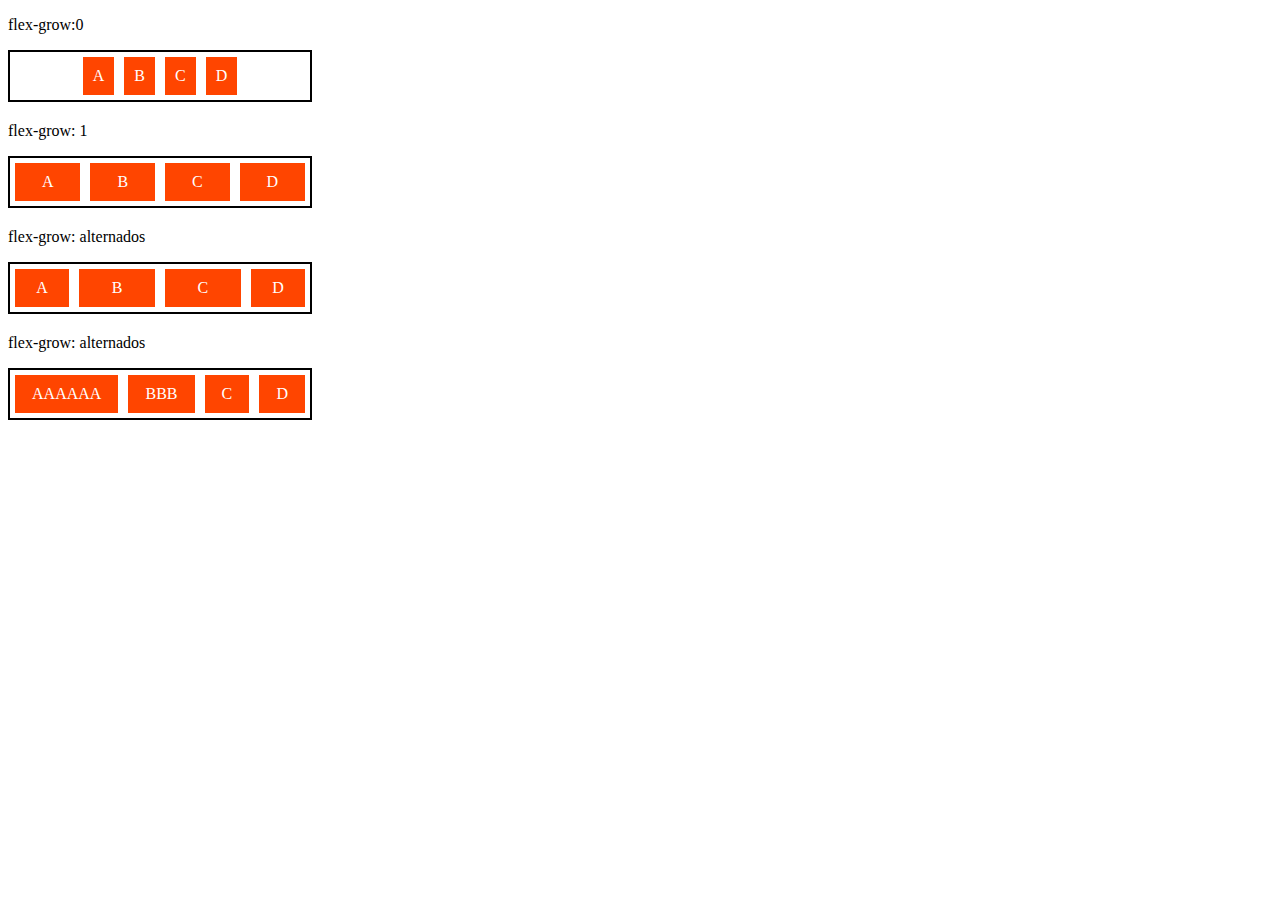
<file: 7-flex-grow.html>
<!DOCTYPE html>
<html lang="en">
<head>
    <meta charset="UTF-8">
    <meta http-equiv="X-UA-Compatible" content="IE=edge">
    <meta name="viewport" content="width=device-width, initial-scale=1.0">
    <title>Fundamentos - flex gorw</title>
    <style>
        .flex-container{
            display: flex;
            border: 2px solid black;
            max-width: 300px;
            margin-bottom: 20px;
            justify-content: center;
        }

        .item{
            background-color: orangered;
            margin: 5px;
            padding: 10px;
            text-align: center;
            color: white;
        }

        .fg-0{
            flex-grow: 0;
        }

        .fg-1{
            flex-grow: 1;
        }

        .fg-2{
            flex-grow: 2;
        }

        .fg-3{
            flex-grow: 3;
        }
    </style>
</head>
<body>
    <p>flex-grow:0</p>
    <div class="flex-container">
        <div class="item fg-0">A</div>
        <div class="item fg-0">B</div>
        <div class="item fg-0">C</div>
        <div class="item fg-0">D</div>
    </div>

    <p>flex-grow: 1</p>
    <div class="flex-container">
        <div class="item fg-1">A</div>
        <div class="item fg-1">B</div>
        <div class="item fg-1">C</div>
        <div class="item fg-1">D</div>
    </div>

    <p>flex-grow: alternados</p>
    <div class="flex-container">
        <div class="item fg-1">A</div>
        <div class="item fg-2">B</div>
        <div class="item fg-2">C</div>
        <div class="item fg-1">D</div>
    </div>

    <p>flex-grow: alternados</p>
    <div class="flex-container">
        <div class="item fg-2">AAAAAA</div>
        <div class="item fg-2">BBB</div>
        <div class="item fg-2">C</div>
        <div class="item fg-2">D</div>
    </div>
</body>
</html>
</file>
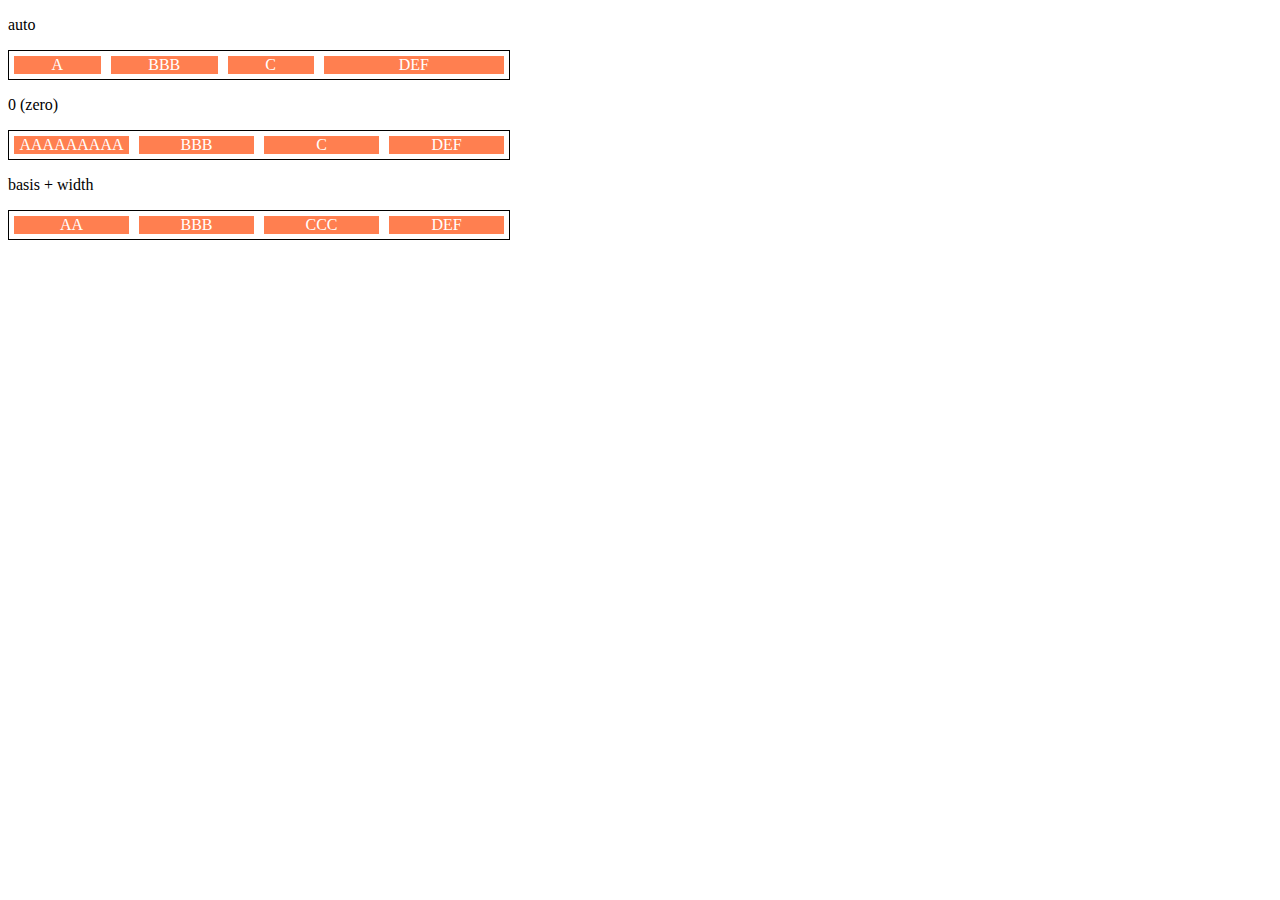
<file: 8-flex-basis.html>
<!DOCTYPE html>
<html lang="en">
<head>
    <meta charset="UTF-8">
    <meta http-equiv="X-UA-Compatible" content="IE=edge">
    <meta name="viewport" content="width=device-width, initial-scale=1.0">
    <title>Fundamentos - flex basis</title>
    
    <style>
        .flex-container{
            max-width: 500px;
            border: 1px solid black;
            display: flex;
        }

        .items{
            background-color: coral;
            color: white;
            text-align: center;
            margin: 5px;
        }

        .bauto{
            flex-basis: auto;
        }

        .fg-0{
            flex-grow: 0;
        }

        .fg-1{
            flex-grow: 1;
        }

        .fg-2{
            flex-grow: 2;
        }

        .b-0{
            flex-basis: 0;
        }

        .w100{
            flex-basis: 100px;
        }
    </style>
</head>
<body>
    <p>auto</p>
    <div class="flex-container">
        <div class="items bauto fg-1">A</div>
        <div class="items bauto fg-1">BBB</div>
        <div class="items bauto fg-1">C</div>
        <div class="items bauto fg-2">DEF</div>
    </div>

    <p>0 (zero)</p>
    <div class="flex-container">
        <div class="items b-0 fg-1">AAAAAAAAA</div>
        <div class="items b-0 fg-1">BBB</div>
        <div class="items b-0 fg-1">C</div>
        <div class="items b-0 fg-1">DEF</div>
    </div>

    <p>basis + width</p>
    <div class="flex-container">
        <div class="items w100 fg-2">AA</div>
        <div class="items w100 fg-2">BBB</div>
        <div class="items w100 fg-2">CCC</div>
        <div class="items w100 fg-2">DEF</div>
    </div>
</body>
</html>
</file>
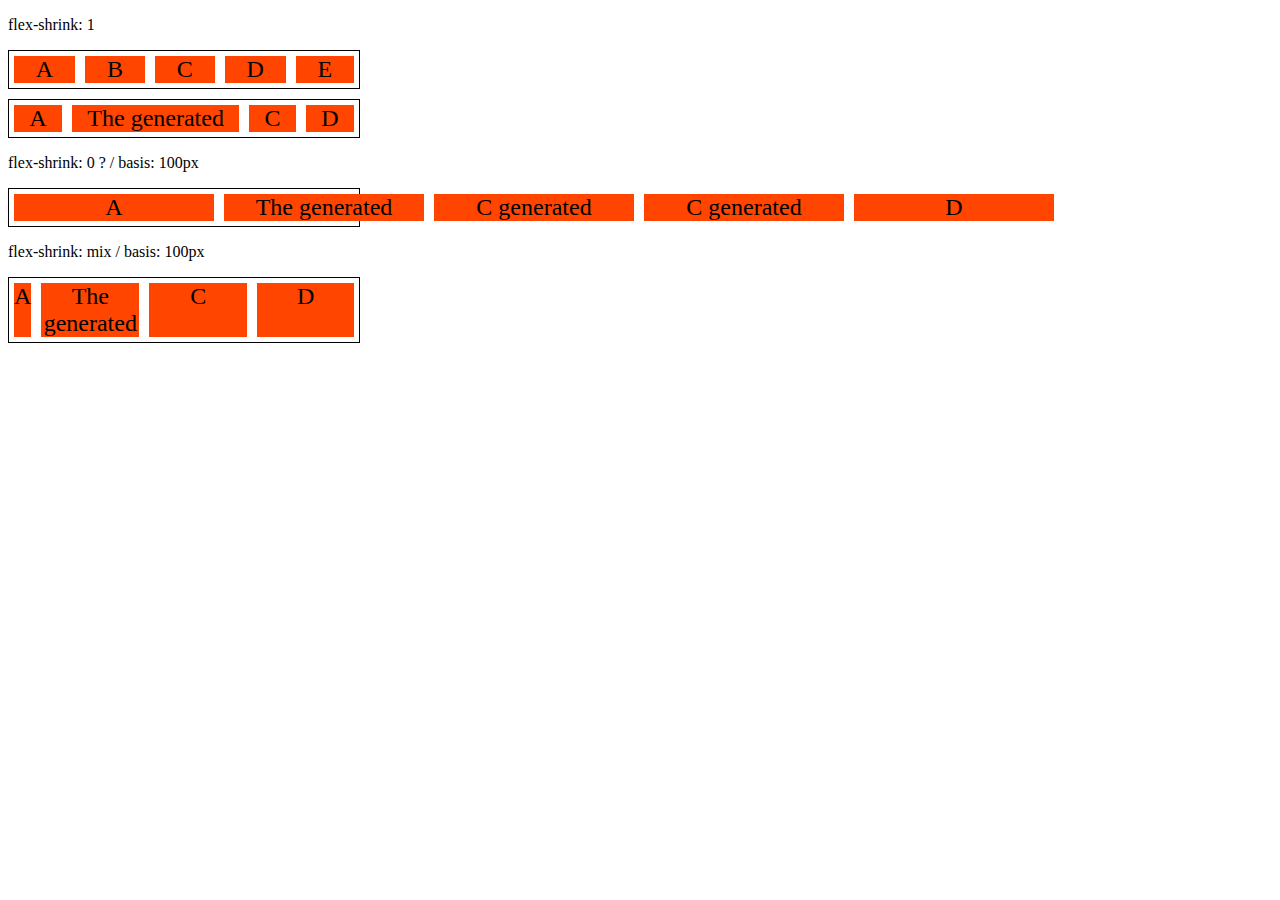
<file: 9-flex-shrink.html>
<!DOCTYPE html>
<html lang="en">
<head>
    <meta charset="UTF-8">
    <meta http-equiv="X-UA-Compatible" content="IE=edge">
    <meta name="viewport" content="width=device-width, initial-scale=1.0">
    <title>Fundamentos - flex shrink</title>
    <style>
        .flex-container{
            display: flex;
            border: 1px solid black;
            max-width: 350px;
            margin-bottom: 10px;
        }

        .item{
            background-color: orangered;
            font-size: 24px;
            text-align: center;
            margin: 5px;
        }

        .s-1{
            flex-shrink: 1;
        }

        .fg-1{
            flex-grow: 1;
        }

        .s-0{
            flex-shrink: 0;
            flex-basis: 200px;
        }

        .s-2{
            flex-shrink: 2;
            flex-basis: 100px;
        }

        .s-3{
            flex-shrink: 3;
            flex-basis: 100px;
        }
    </style>
</head>
<body>
    <p>flex-shrink: 1</p>
    <div class="flex-container">
        <div class="item s-1 fg-1">A</div>
        <div class="item s-1 fg-1">B</div>
        <div class="item s-1 fg-1">C</div>
        <div class="item s-1 fg-1">D</div>
        <div class="item s-1 fg-1">E</div>
    </div>

    <div class="flex-container">
        <div class="item s-1 fg-1">A</div>
        <div class="item s-1 fg-1">The generated</div>
        <div class="item s-1 fg-1">C</div>
        <div class="item s-1 fg-1">D</div>
    </div>

    <p>flex-shrink: 0 ? / basis: 100px</p>
    <div class="flex-container">
        <div class="item s-0 fg-1">A</div>
        <div class="item s-0 fg-1">The generated</div>
        <div class="item s-0 fg-1">C generated</div>
        <div class="item s-0 fg-1">C generated</div>
        <div class="item s-0 fg-1">D</div>
    </div>

    <p>flex-shrink: mix / basis: 100px</p>
    <div class="flex-container">
        <div class="item s-1 fg-1">A</div>
        <div class="item s-2 fg-1">The generated</div>
        <div class="item s-2 fg-1">C</div>
        <div class="item s-3 fg-1">D</div>
    </div>
</body>
</html>
</file>
<file: Projeto/project-flexbox-dio-master/flex-projeto/style.css>
*{
    margin: 0;
    padding: 0;
    font-family: 'Open Sans' , sans-serif;
}

ul{
    list-style: none;
    margin: auto;
    padding: 0;
}

ul li a{
    text-decoration: none;
}

div img{
    display: block;
    width: 100%;
}

.flex-container{
    display: flex;
    max-width: 992px;
    margin: auto;
    width: 100%;
    min-width: 320px;
}

header{
    background-color: #122a57;
    height: 100px;
    display: flex;
    align-items: center;
    color: #fff;
}

header .list-items{
    display: flex;
    max-width: 260px;
    width: 100%;
    justify-content: space-between;
    align-items: center;
}

.list-items li a{
    color: #fff;
}

header .menu{
    justify-content: space-between;
}

.apresentacao{
    height: 100vh;
    align-items: center;
    justify-content: space-between;
}

.apresentacao .texto-apresentacao{
    min-height: 200px;
}

.texto-apresentacao h1{
    color: #122a57;
    font-size: 48px;
    margin-bottom: 10px;
}

.btn{
    background-color: #122a57;
    color: white;
    text-align: center;
    border-radius: 30px;
    width: 220px;
    display: block;
    text-decoration: none;
    height: 50px;
    line-height: 50px;
    margin-top: 10px;
    margin-bottom: 10px;
}

#quem-somos{
    flex-direction: row-reverse;
    align-items: center;
    justify-content: space-between;
}

#quem-somos h2{
    font-size: 32px;
    color: #122a57;
    display: flex;
    margin-bottom: 20px;
}

#quem-somos h2::before{
    content: "";
    height: 50px;
    width: 5px;
    margin-right: 5px;
    background-color: #122a57;
    position: relative;
}

#quem-somos p{
    margin-bottom: 10px;
    width: 90%;
}

#quem-somos img{
    min-width: 420px;
}

.container-externo{
    background-color: #122a57;
    width: 100%;
}

#servicos{
    flex-direction: column;
    padding-top: 50px;
    padding-bottom: 100px;
}

#servicos h2{
    color: #fff;
    font-size: 32px;
    margin-bottom: 20px;
}

.list-servicos{
    display: flex;
    justify-content: space-between;
}

.list-servicos .item-servico{
    text-align: center;
}

.item-servico a{
    width: 220px;
    background-color: #fff;
    border-radius: 30px;
    height: 50px;
    text-align: center;
    margin-top: 20px;
    line-height: 50px;
    padding: 5px 10px;
    color: #122a57;
    font-size: 12px;
    text-decoration: none;
    font-weight: 700;
}

.item-servico p{
    font-weight: 700;
    font-size: 18px;
    color: #fff;
    margin-top: 20px;
}

.item-servico img{
    width: 80%;
    margin: auto;
}

#planos{
    flex-direction: column;
    min-height: 100vh;
    padding-top: 50px;
}

#planos h2{
    font-size: 32px;
}

.list-planos{
    display: flex;
    align-items: flex-end;
    justify-content: space-between;
}

.item-plano{
    flex: 1;
    border: 5px solid #122a57;
    margin-right: 20px;
    padding: 10px;
    max-width: 240px;
}

.item-plano .btn{
    margin: auto;
    margin-bottom: 20px;
}

.item-plano h3{
    font-size: 24px;
    display: flex;
    flex-direction: column;
    text-align: center;
    margin-top: 20px;
}

.item-plano h3::after{
    content: "";
    background-color: #122a57;
    width: 100%;
    height: 3px;
    margin-top: 20px;
    margin-bottom: 10px;
}

.item-plano ul{
    padding: 10px 20px;
    display: flex;
    flex-direction: column;
    margin-bottom: 10px;
}

.item-plano ul li{
    display: flex;
    flex-wrap: nowrap;
    align-items: center;
}

.item-plano ul li::before{
    content: "";
    width: 10px;
    height: 10px;
    background-color: #122a57;
    margin-right: 5px;
}

footer{
    background-color: #122a57;
    height: 70px;
    display: flex;
    align-items: center;
}

footer .footer{
    justify-content: space-between;
    color: #fff;
}

/* mobile */
@media(max-width: 992px){
    .flex-container{
        flex-direction: column;
    }

    .apresentacao{
        flex-direction: column-reverse;
    }

    .apresentacao .texto-apresentacao{
        width: 100%;
    }

    #quem-somos{
        flex-direction: column-reverse;
    }

    #quem-somos img{
        min-width: 320px;
        margin: auto;
    }

    .list-servicos{
        flex-direction: column;
    }

    .item-servicoimg{
        width: 50%;
        margin: auto;
    }

    .list-planos{
        flex-direction: column;
        align-items: flex-start;
        margin-bottom: 20px;
    }

    .list-planos .item-plano{
        max-width: 90%;
        margin: auto;
        width: 100%;
        margin-bottom: 20px;
    }
}
</file>
